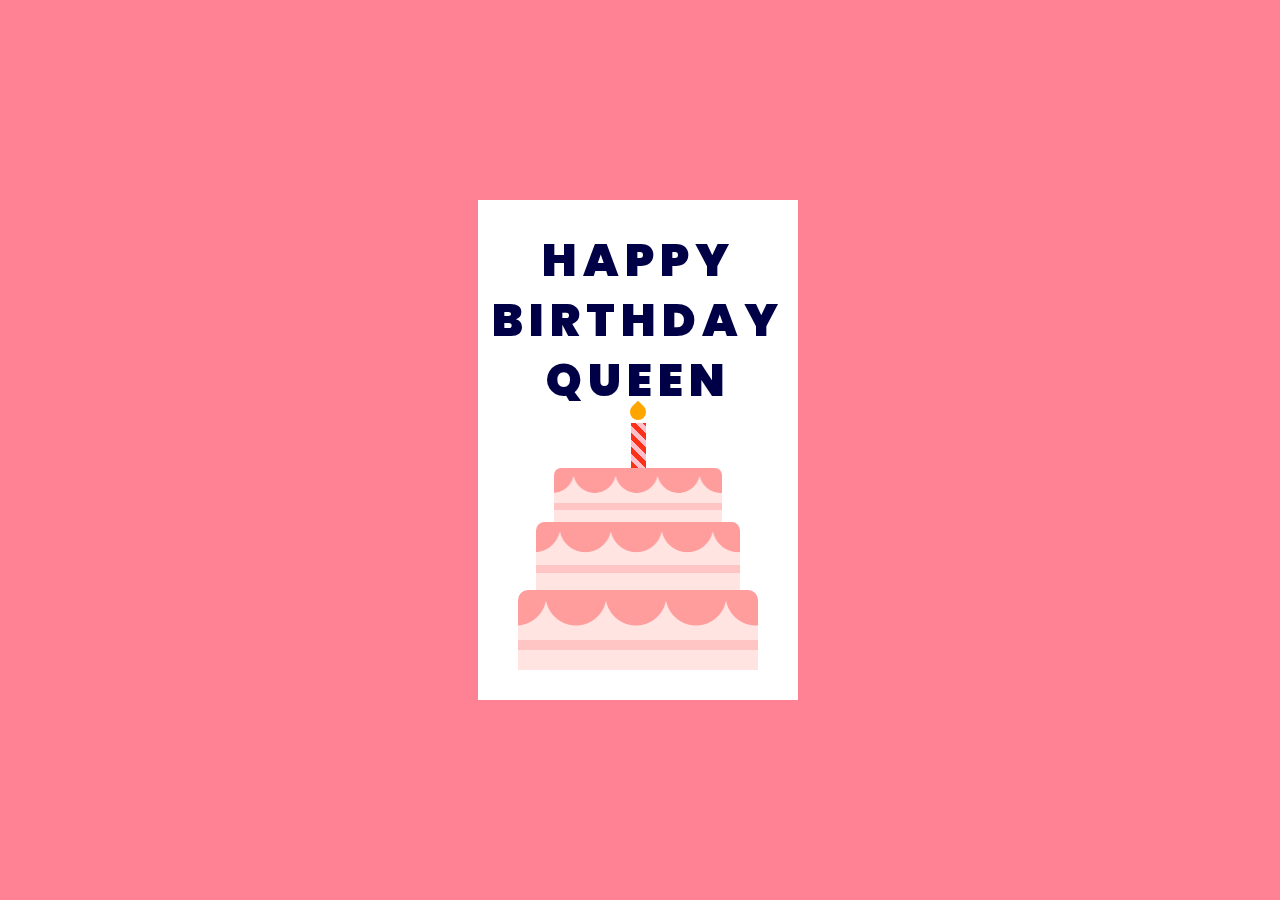
<file: index.html>
<!DOCTYPE html>
<html lang="en">
  <head>
    <meta name="viewport" content="width=device-width, initial-scale=1.0" />
    <title>For Queen</title>
    <link href="https://fonts.googleapis.com/css2?family=Poppins&family=Pacifico&display=swap" rel="stylesheet">
    <link rel="stylesheet" href="style.css" />
  </head>

  <body>
    <div class="card">
      <div class="outside">
        <div class="front">
          <p>Happy Birthday Queen</p>
          <div class="cake">
            <div class="top-layer"></div>
            <div class="middle-layer"></div>
            <div class="bottom-layer"></div>
            <div class="candle"></div>
          </div>
        </div>
        <div class="back"></div>
      </div>
      <div class="inside">
        <img src="birthday.jpg" class="birthday-img" alt="Birthday Image">
        <p class="fancy-heading">HI QUEEN ERA, HAPPY BIRTHDAY. I may have not known you for a long time but I am greatful to have known you. I could even say that it feels like it doesn't matter how long or how short I've known you but I know how much of an amazing person you are. Now that you've reached this stage in your life, I wish for you to keep your best qualities, heal from the hurt of the past, and for the best opportunies in life to head your way.</p>
      </div>
    </div>

    <script>
      const card = document.querySelector('.card');
      card.addEventListener('click', () => {
        card.classList.toggle('open');
      }); 
    </script>
  </body>
</html>
</file>
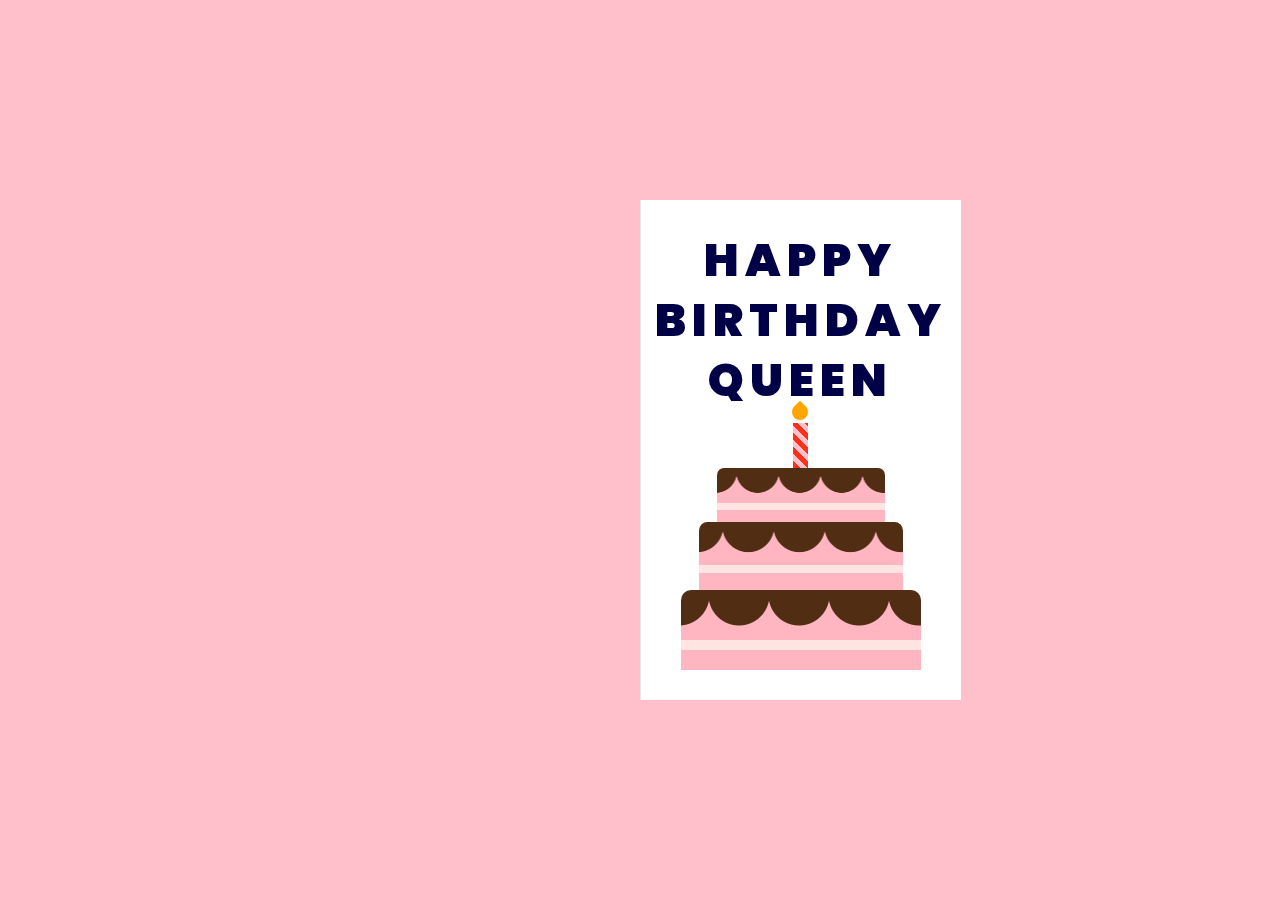
<file: Birthday-Card/index.html>
<!DOCTYPE html>
<html lang="en">
  <head>
    <meta name="viewport" content="width=device-width, initial-scale=1.0" />
    <title>For Queen</title>
    <link href="https://fonts.googleapis.com/css2?family=Poppins&display=swap" rel="stylesheet"/>
    <link rel="stylesheet" href="style.css" />
  </head>

  <body>
    <div class="card">
      <div class="outside">
        <div class="front">
          <p>Happy Birthday Queen</p>
          <div class="cake">
            <div class="top-layer"></div>
            <div class="middle-layer"></div>
            <div class="bottom-layer"></div>
            <div class="candle"></div>
          </div>
        </div>
        <div class="back"></div>
      </div>
      <div class="inside">
        <img src="/Era1.jph.jpg" class="birthday-img" alt="Birthday Image">
        <p class="text">HI QUEEN ERA, HAPPY BIRTHDAY. I may have not known you for a long time but I am greatful to have known you. I could even say that it feels like it doesn't matter how long or how short I've known you but I know how much of an amazing person you are. Now that you've reached this stage in your life, I wish for you to keep your best qualities, heal from the hurt of the past, and for the best opportunies in life to head your way.</p>
      </div>
    </div>

    <script>
      const card = document.querySelector('.card');
      card.addEventListener('click', () => {
        card.classList.toggle('open');
      }); 
    </script>
  </body>
</html>
</file>
<file: style.css>
* {
  padding: 0;
  margin: 0;
  box-sizing: border-box;
  font-family: "Poppins", sans-serif;
}
body {
  background-color: #ff8194;
}
.card {
  width: 640px;
  height: 500px;
  position: absolute;
  margin: auto;
  left: -325px;
  right: 0;
  top: 0;
  bottom: 0;
  -webkit-perspective: 1200px;
  perspective: 1200px;
  transition: .1s;
}
.card.open {
  transform: rotate(-3deg);
}
.card.open .outside {
  transform: rotateY(-130deg);
}
.outside,
.inside {
  height: 100%;
  width: 50%;
  position: absolute;
  left: 50.1%;
}
.inside {
  background: linear-gradient(to right, #e7e7e7, #ffffff 30%);
  line-height: 1.5;
  padding: 25px 25px 25px 25px;
  display: inline;
  flex-direction: column;
  justify-content: space-around;
  text-align: justify;
  align-items: center;
  left: 50%;
  font-size: 14px;
}
.birthday-img {
  width: 100%;
  max-width: 150px; /* Adjust this to your preferred size */
  height: auto; /* Maintains aspect ratio */
  display: block;
  margin: 10px auto 25px auto; /* centers the image inside the .inside section */
  border-radius: 10px; /* optional: adds rounded corners */
  box-shadow: 0 4px 8px rgba(0, 0, 0, 0.2); /* optional: adds depth */
}
.outside {
  -webkit-transform-style: preserve-3d;
  transform-style: preserve-3d;
  z-index: 1;
  transform-origin: left;
  transition: 2s;
  cursor: pointer;
}
.front,
.back {
  height: 100%;
  width: 100%;
  position: absolute;
  -webkit-backface-visibility: hidden;
  backface-visibility: hidden;
  transform: rotateX(0deg);
}
.front {
  background-color: #ffffff;
}
.back {
  transform: rotateY(180deg);
  background: linear-gradient(to left, #e7e7e7, #ffffff 30%);
}
.cake {
  width: 100%;
  position: absolute;
  bottom: 30px;
}
.top-layer,
.middle-layer,
.bottom-layer {
  height: 80px;
  width: 240px;
  background-repeat: repeat;
  background-size: 60px 100px;
  background-position: 28px 0;
  background-image: linear-gradient(
      transparent 50px,
      #ffc5c5 50px,
      #ffc5c5 60px,
      transparent 60px
    ),
    radial-gradient(circle at 30px 5px, #ff9c9c 30px, mistyrose 31px);
  border-radius: 10px 10px 0 0;
  position: relative;
  margin: auto;
}
.middle-layer {
  transform: scale(0.85);
  top: 6px;
}
.top-layer {
  transform: scale(0.7);
  top: 26px;
}
.candle {
  height: 45px;
  width: 15px;
  background: repeating-linear-gradient(
    45deg,
    #fd3018 0,
    #fd3018 5px,
    pink 5px,
    pink 10px
  );
  position: absolute;
  margin: auto;
  left: 0;
  right: 0;
  bottom: 202px;
}
.candle:before {
  content: "";
  position: absolute;
  height: 16px;
  width: 16px;
  background-color: #ffa500;
  border-radius: 0 50% 50% 50%;
  bottom: 48px;
  transform: rotate(45deg);
  left: -1px;
}
.outside p {
  line-height: 60px;
  font-size: 46px;
  font-weight: 900;
  text-transform: uppercase;
  margin-top: 30px;
  text-align: center;
  letter-spacing: 6px;
  color: #000046;
}
.fancy-heading {
  font-family: "Pacifico", cursive;
  font-size: 15px;
  text-align: justify;
  color: black;
  font-weight: lighter;
}
.inside h1 {
  font-size: 120px;
  line-height: 120px;
}
</file>
<file: Birthday-Card/style.css>
* {
  padding: 0;
  margin: 0;
  box-sizing: border-box;
  font-family: "Poppins", sans-serif;
}
body {
  background-color: pink;
}
.card {
  width: 640px;
  height: 500px;
  position: absolute;
  margin: auto;
  left: 0;
  right: 0;
  top: 0;
  bottom: 0;
  -webkit-perspective: 1200px;
  perspective: 1200px;
  transition: .1s;
}
.card.open {
  transform: rotate(-3deg);
}
.card.open .outside {
  transform: rotateY(-130deg);
}
.outside,
.inside {
  height: 100%;
  width: 50%;
  position: absolute;
  left: 50.1%;
}
.inside {
  background: linear-gradient(to right, #e7e7e7, #ffffff 30%);
  line-height: 1.5;
  padding: 25px 25px 25px 25px;
  display: inline;
  flex-direction: column;
  justify-content: space-around;
  text-align: justify;
  align-items: center;
  left: 50%;
  font-size: 14px;
}
.birthday-img {
  width: 100%;
  max-width: 150px; /* Adjust this to your preferred size */
  height: auto; /* Maintains aspect ratio */
  display: block;
  margin: 10px auto 25px auto; /* centers the image inside the .inside section */
  border-radius: 10px; /* optional: adds rounded corners */
  box-shadow: 0 4px 8px rgba(0, 0, 0, 0.2); /* optional: adds depth */
}
.outside {
  -webkit-transform-style: preserve-3d;
  transform-style: preserve-3d;
  z-index: 1;
  transform-origin: left;
  transition: 2s;
  cursor: pointer;
}
.front,
.back {
  height: 100%;
  width: 100%;
  position: absolute;
  -webkit-backface-visibility: hidden;
  backface-visibility: hidden;
  transform: rotateX(0deg);
}
.front {
  background-color: #ffffff;
}
.back {
  transform: rotateY(180deg);
  background: linear-gradient(to left, #e7e7e7, #ffffff 30%);
}
.cake {
  width: 100%;
  position: absolute;
  bottom: 30px;
}
.top-layer,
.middle-layer,
.bottom-layer {
  height: 80px;
  width: 240px;
  background-repeat: repeat;
  background-size: 60px 100px;
  background-position: 28px 0;
  background-image: linear-gradient(
      transparent 50px,
      mistyrose 50px,
      mistyrose 60px,
      transparent 60px
    ),
    radial-gradient(circle at 30px 5px, #512e13 30px, lightpink 31px);
  border-radius: 10px 10px 0 0;
  position: relative;
  margin: auto;
}
.middle-layer {
  transform: scale(0.85);
  top: 6px;
}
.top-layer {
  transform: scale(0.7);
  top: 26px;
}
.candle {
  height: 45px;
  width: 15px;
  background: repeating-linear-gradient(
    45deg,
    #fd3018 0,
    #fd3018 5px,
    pink 5px,
    pink 10px
  );
  position: absolute;
  margin: auto;
  left: 0;
  right: 0;
  bottom: 202px;
}
.candle:before {
  content: "";
  position: absolute;
  height: 16px;
  width: 16px;
  background-color: #ffa500;
  border-radius: 0 50% 50% 50%;
  bottom: 48px;
  transform: rotate(45deg);
  left: -1px;
}
.outside p {
  line-height: 60px;
  font-size: 46px;
  font-weight: 900;
  text-transform: uppercase;
  margin-top: 30px;
  text-align: center;
  letter-spacing: 6px;
  color: #000046;
}
.inside h1 {
  font-size: 120px;
  line-height: 120px;
}
</file>
